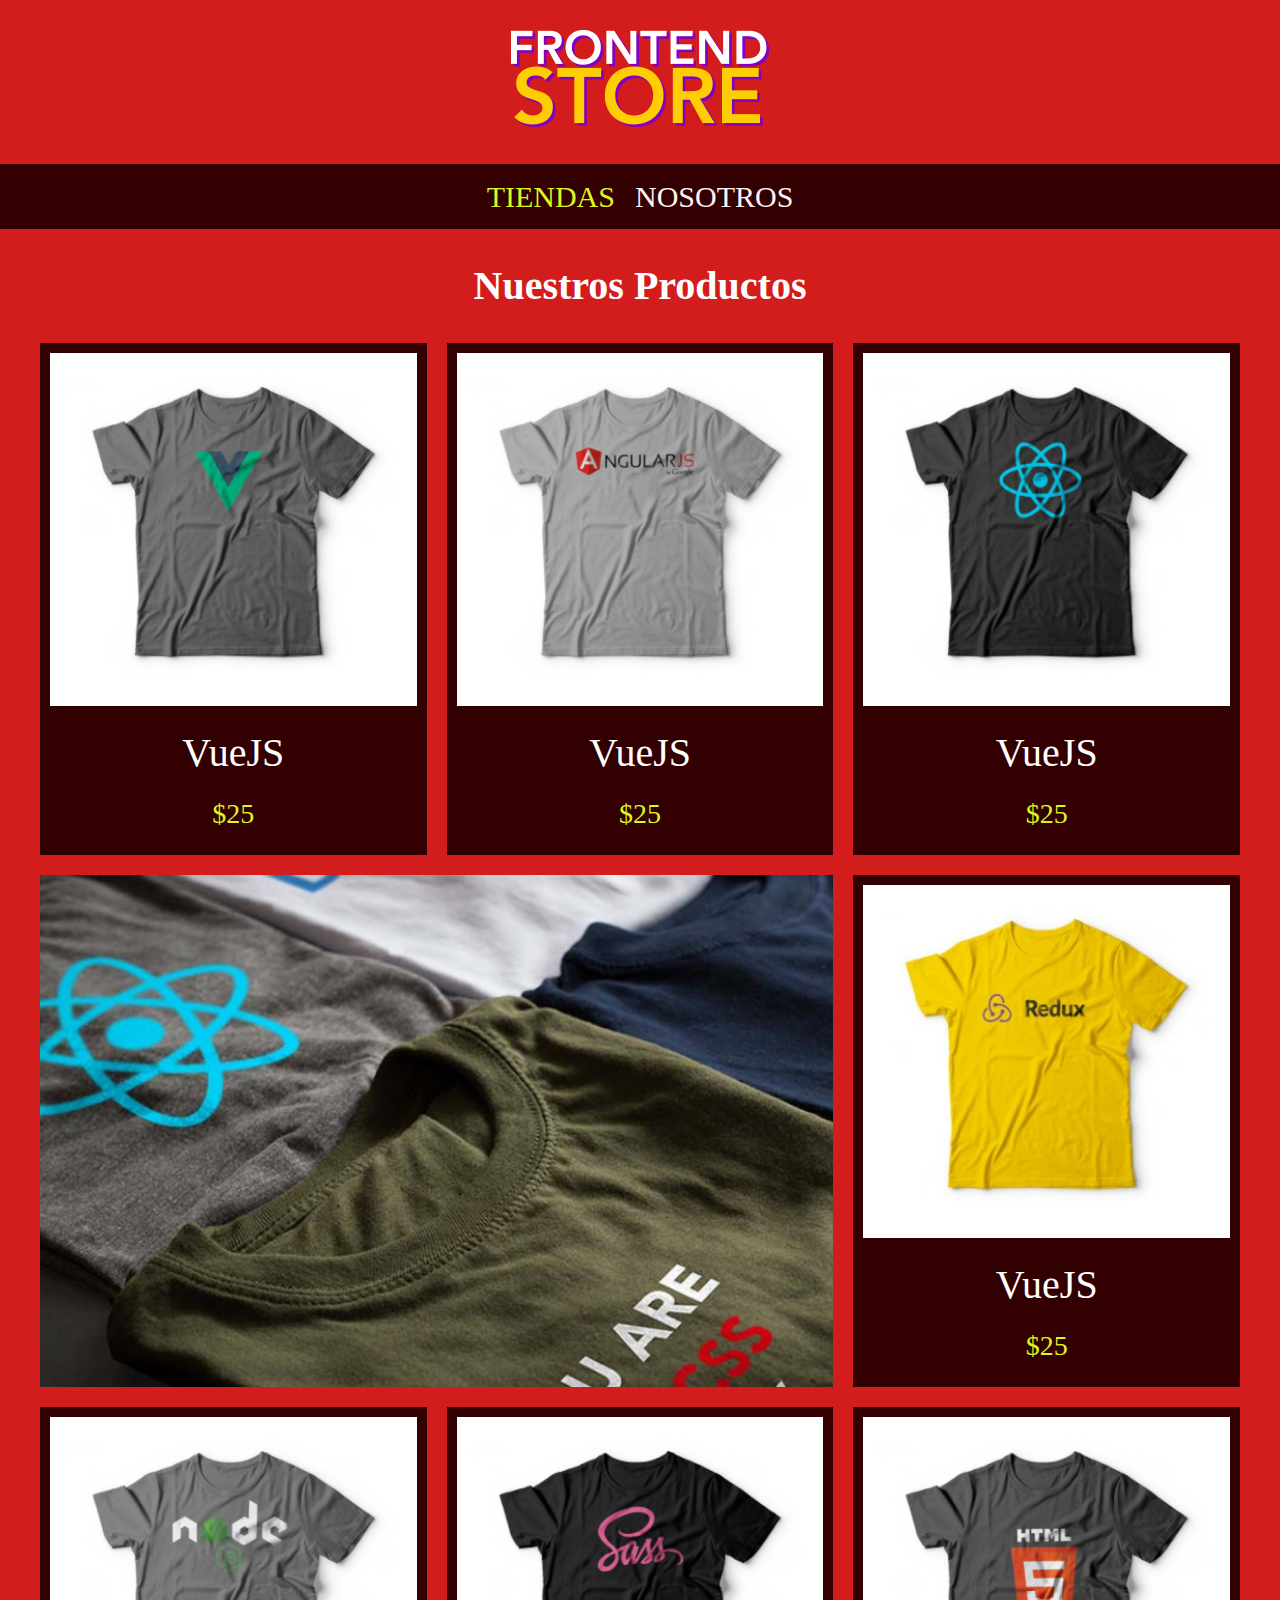
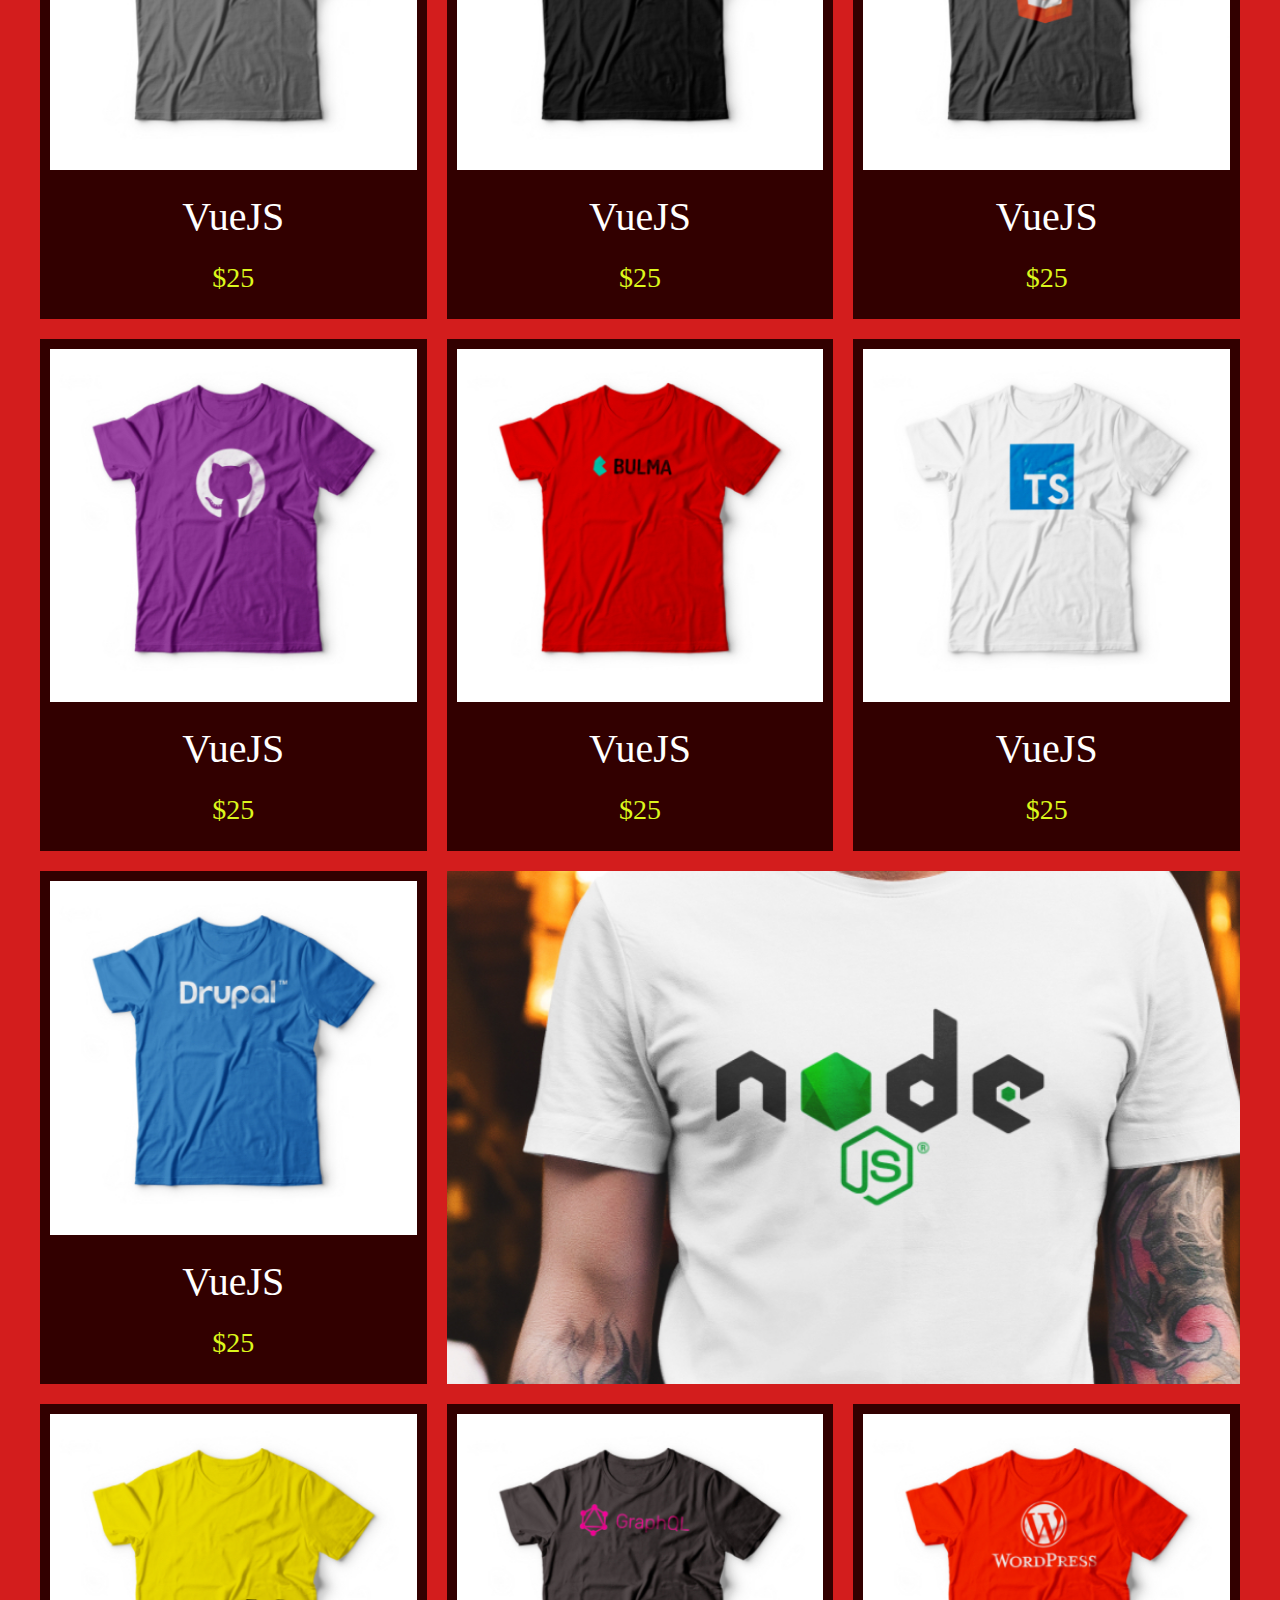
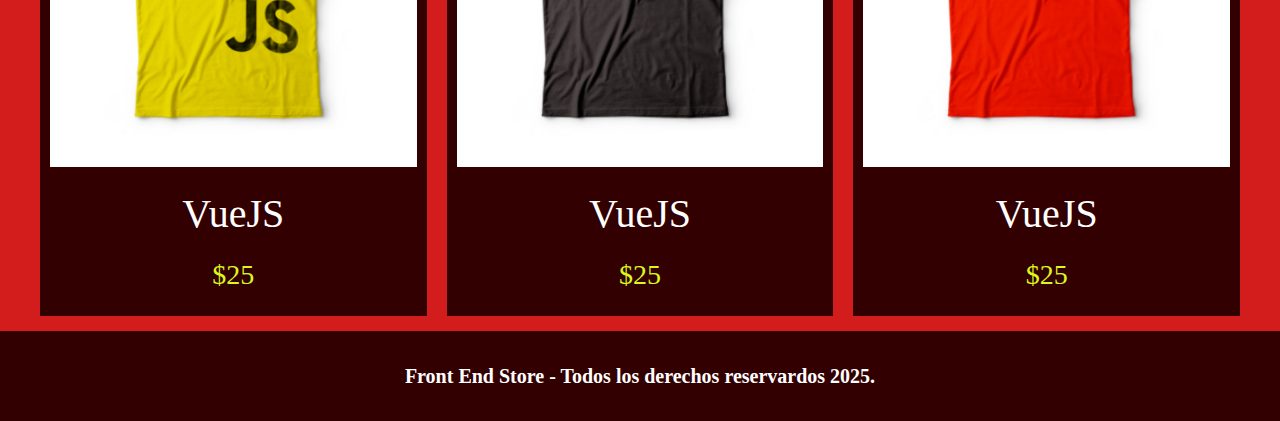
<file: index.html>
<!DOCTYPE html>
<html lang="en">
<head>
    <meta charset="UTF-8">
    <meta name="viewport" content="width=device-width, initial-scale=1.0">
    <link rel="stylesheet" href="css/normalize.css">
    <link rel="preconnect" href="https://fonts.googleapis.com">
    <link rel="preconnect" href="https://fonts.gstatic.com" crossorigin>
    <link href="https://fonts.googleapis.com/css2?family=Lora:ital,wght@0,400..700;1,400..700&family=Montserrat:ital,wght@0,100..900;1,100..900&family=Playfair+Display:ital,wght@0,400..900;1,400..900&display=swap" rel="stylesheet">
    <link rel="stylesheet" href="css/style.css">
    <title>Document</title>
</head>
<body>
    <header class="header">
        <a href="index.html">
            <img class="header__logo" src="img/logo.png" alt="logo">
        </a>
    </header>

    <nav class="nav">
        <a class="nav__enlaces nav__enlaces--activo" href="index.html">tiendas</a>
        <a class="nav__enlaces" href="nosotros.html">nosotros</a>
    </nav>

    <main class="contenedor">
        <h1>Nuestros Productos</h1>
        <div class="grid">
            <div class="producto">
                <a href="productos.html">
                    <img class="producto__imagen" src="img/1.jpg" alt="remera">
                    <div class="producto__informacion">
                        <p class="producto__nombre">VueJS</p>
                        <p class="producto__precio">$25</p>
                    </div>
                </a>
            </div> <!--producto-->
            <div class="producto">
                <a href="productos.html">
                    <img class="producto__imagen" src="img/2.jpg" alt="remera">
                    <div class="producto__informacion">
                        <p class="producto__nombre">VueJS</p>
                        <p class="producto__precio">$25</p>
                    </div>
                </a>
            </div> <!--producto-->
            <div class="producto">
                <a href="productos.html">
                    <img class="producto__imagen" src="img/3.jpg" alt="remera">
                    <div class="producto__informacion">
                        <p class="producto__nombre">VueJS</p>
                        <p class="producto__precio">$25</p>
                    </div>
                </a>
            </div> <!--producto-->
            <div class="producto">
                <a href="productos.html">
                    <img class="producto__imagen" src="img/4.jpg" alt="remera">
                    <div class="producto__informacion">
                        <p class="producto__nombre">VueJS</p>
                        <p class="producto__precio">$25</p>
                    </div>
                </a>
            </div> <!--producto-->
            <div class="producto">
                <a href="productos.html">
                    <img class="producto__imagen" src="img/5.jpg" alt="remera">
                    <div class="producto__informacion">
                        <p class="producto__nombre">VueJS</p>
                        <p class="producto__precio">$25</p>
                    </div>
                </a>
            </div> <!--producto-->
            <div class="producto">
                <a href="productos.html">
                    <img class="producto__imagen" src="img/6.jpg" alt="remera">
                    <div class="producto__informacion">
                        <p class="producto__nombre">VueJS</p>
                        <p class="producto__precio">$25</p>
                    </div>
                </a>
            </div> <!--producto-->
            <div class="producto">
                <a href="productos.html">
                    <img class="producto__imagen" src="img/7.jpg" alt="remera">
                    <div class="producto__informacion">
                        <p class="producto__nombre">VueJS</p>
                        <p class="producto__precio">$25</p>
                    </div>
                </a>
            </div> <!--producto-->
            <div class="producto">
                <a href="productos.html">
                    <img class="producto__imagen" src="img/8.jpg" alt="remera">
                    <div class="producto__informacion">
                        <p class="producto__nombre">VueJS</p>
                        <p class="producto__precio">$25</p>
                    </div>
                </a>
            </div> <!--producto-->
            <div class="producto">
                <a href="productos.html">
                    <img class="producto__imagen" src="img/9.jpg" alt="remera">
                    <div class="producto__informacion">
                        <p class="producto__nombre">VueJS</p>
                        <p class="producto__precio">$25</p>
                    </div>
                </a>
            </div> <!--producto-->
            <div class="producto">
                <a href="productos.html">
                    <img class="producto__imagen" src="img/10.jpg" alt="remera">
                    <div class="producto__informacion">
                        <p class="producto__nombre">VueJS</p>
                        <p class="producto__precio">$25</p>
                    </div>
                </a>
            </div> <!--producto-->
            <div class="producto">
                <a href="productos.html">
                    <img class="producto__imagen" src="img/11.jpg" alt="remera">
                    <div class="producto__informacion">
                        <p class="producto__nombre">VueJS</p>
                        <p class="producto__precio">$25</p>
                    </div>
                </a>
            </div> <!--producto-->
            <div class="producto">
                <a href="productos.html">
                    <img class="producto__imagen" src="img/12.jpg" alt="remera">
                    <div class="producto__informacion">
                        <p class="producto__nombre">VueJS</p>
                        <p class="producto__precio">$25</p>
                    </div>
                </a>
            </div> <!--producto-->
            <div class="producto">
                <a href="productos.html">
                    <img class="producto__imagen" src="img/13.jpg" alt="remera">
                    <div class="producto__informacion">
                        <p class="producto__nombre">VueJS</p>
                        <p class="producto__precio">$25</p>
                    </div>
                </a>
            </div> <!--producto-->
            <div class="producto">
                <a href="productos.html">
                    <img class="producto__imagen" src="img/14.jpg" alt="remera">
                    <div class="producto__informacion">
                        <p class="producto__nombre">VueJS</p>
                        <p class="producto__precio">$25</p>
                    </div>
                </a>
            </div> <!--producto-->
            <div class="grafico grafico--camisas"></div>
            <div class="grafico grafico--node"></div>
        </div>
    </main>

    <footer class="footer">
        <p class="footer__parrafo">Front End Store - Todos los derechos reservardos 2025.</p>
    </footer>
</body>
</html>
</file>
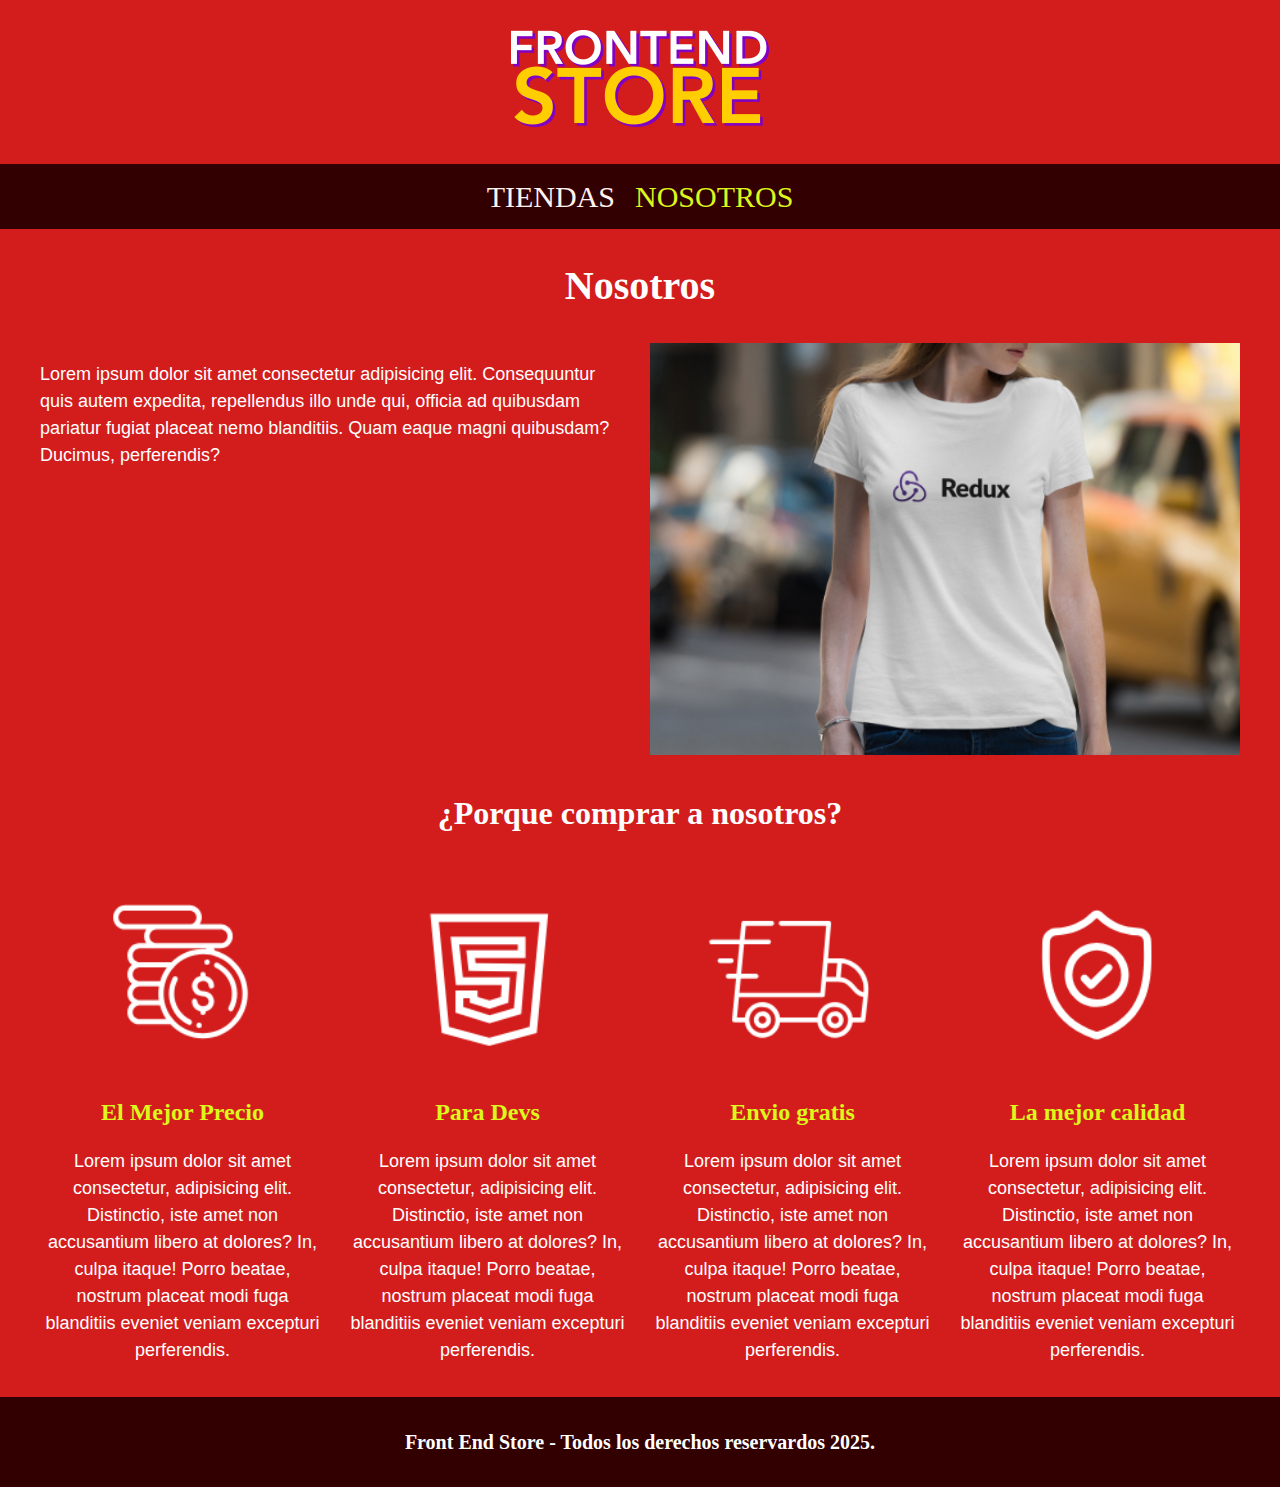
<file: nosotros.html>
<!DOCTYPE html>
<html lang="en">
<head>
    <meta charset="UTF-8">
    <meta name="viewport" content="width=device-width, initial-scale=1.0">
    <link rel="stylesheet" href="css/normalize.css">
    <link rel="preconnect" href="https://fonts.googleapis.com">
    <link rel="preconnect" href="https://fonts.gstatic.com" crossorigin>
    <link href="https://fonts.googleapis.com/css2?family=Lora:ital,wght@0,400..700;1,400..700&family=Montserrat:ital,wght@0,100..900;1,100..900&family=Playfair+Display:ital,wght@0,400..900;1,400..900&display=swap" rel="stylesheet">
    <link rel="stylesheet" href="css/style.css">
    <title>Document</title>
</head>
<body>
    <header class="header">
        <a href="index.html">
            <img class="header__logo" src="img/logo.png" alt="logo">
        </a>
    </header>

    <nav class="nav">
        <a class="nav__enlaces" href="index.html">tiendas</a>
        <a class="nav__enlaces nav__enlaces--activo" href="nosotros.html">nosotros</a>
    </nav>

    <main class="contenedor">
        <h1>Nosotros</h1>
        <div class="nosotros">
            <div class="nosotros__parrafo">
                <p>Lorem ipsum dolor sit amet consectetur adipisicing elit. Consequuntur quis autem expedita, repellendus illo unde qui, officia ad quibusdam pariatur fugiat placeat nemo blanditiis. Quam eaque magni quibusdam? Ducimus, perferendis?</p>
            </div>
            <div class="nosotros__imagen">
                <img src="img/nosotros.jpg" alt="">
            </div>
        </div>
    </main>

    <section class="contenedor seccion">
        <h2 class="seccion__titulo">¿Porque comprar a nosotros?</h2>
        <div class="bloques">
            <div class="bloque">
                <img src="img/icono_1.png" alt="icono">
                <h3 class="bloque__titulo">El Mejor Precio</h3>
                <p>Lorem ipsum dolor sit amet consectetur, adipisicing elit. Distinctio, iste amet non accusantium libero at dolores? In, culpa itaque! Porro beatae, nostrum placeat modi fuga blanditiis eveniet veniam excepturi perferendis.</p>
            </div> <!--bloque-->
            <div class="bloque">
                <img src="img/icono_2.png" alt="icono">
                <h3 class="bloque__titulo">Para Devs</h3>
                <p>Lorem ipsum dolor sit amet consectetur, adipisicing elit. Distinctio, iste amet non accusantium libero at dolores? In, culpa itaque! Porro beatae, nostrum placeat modi fuga blanditiis eveniet veniam excepturi perferendis.</p>
            </div> <!--bloque-->
            <div class="bloque">
                <img src="img/icono_3.png" alt="icono">
                <h3 class="bloque__titulo">Envio gratis</h3>
                <p>Lorem ipsum dolor sit amet consectetur, adipisicing elit. Distinctio, iste amet non accusantium libero at dolores? In, culpa itaque! Porro beatae, nostrum placeat modi fuga blanditiis eveniet veniam excepturi perferendis.</p>
            </div> <!--bloque-->
            <div class="bloque">
                <img src="img/icono_4.png" alt="icono">
                <h3 class="bloque__titulo">La mejor calidad</h3>
                <p>Lorem ipsum dolor sit amet consectetur, adipisicing elit. Distinctio, iste amet non accusantium libero at dolores? In, culpa itaque! Porro beatae, nostrum placeat modi fuga blanditiis eveniet veniam excepturi perferendis.</p>
            </div> <!--bloque-->
        </div> <!--Bloques-->
    </section>

    <footer class="footer">
        <p class="footer__parrafo">Front End Store - Todos los derechos reservardos 2025.</p>
    </footer>
</body>
</html>
</file>
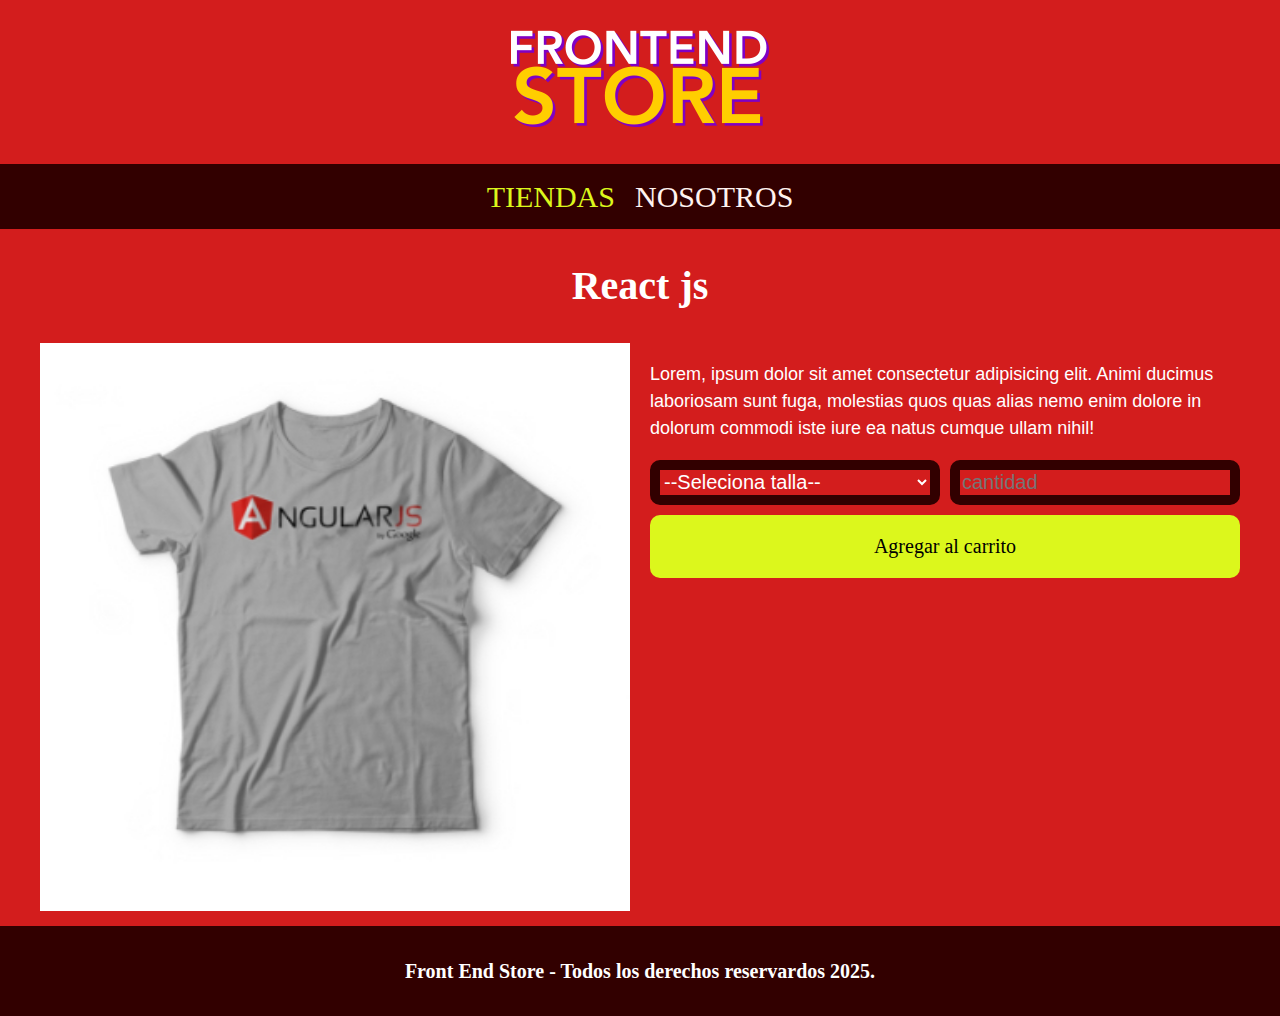
<file: productos.html>
<!DOCTYPE html>
<html lang="en">
<head>
    <meta charset="UTF-8">
    <meta name="viewport" content="width=device-width, initial-scale=1.0">
    <link rel="stylesheet" href="css/normalize.css">
    <link rel="preconnect" href="https://fonts.googleapis.com">
    <link rel="preconnect" href="https://fonts.gstatic.com" crossorigin>
    <link href="https://fonts.googleapis.com/css2?family=Lora:ital,wght@0,400..700;1,400..700&family=Montserrat:ital,wght@0,100..900;1,100..900&family=Playfair+Display:ital,wght@0,400..900;1,400..900&display=swap" rel="stylesheet">
    <link rel="stylesheet" href="css/style.css">
    <title>Document</title>
</head>
<body>
    <header class="header">
        <a href="index.html">
            <img class="header__logo" src="img/logo.png" alt="logo">
        </a>
    </header>

    <nav class="nav">
        <a class="nav__enlaces nav__enlaces--activo" href="inicio.html">tiendas</a>
        <a class="nav__enlaces" href="nosotros.html">nosotros</a>
    </nav>

    <main class="contenedor">
        <h1>React js</h1>

        <div class="camisa">
            <img class="camisa__imagen" src="img/2.jpg" alt="">
            <div class="camisa__contenido">
                <p>Lorem, ipsum dolor sit amet consectetur adipisicing elit. Animi ducimus laboriosam sunt fuga, molestias quos quas alias nemo enim dolore in dolorum commodi iste iure ea natus cumque ullam nihil!</p>
                <form  class="formulario" action="">
                    <select class="formulario__campo" name="" id="">
                        <option disabled selected value="">--Seleciona talla--</option>
                        <option value="">chica</option>
                        <option value="">mediana</option>
                        <option value="">grande</option>
                    </select>                    
                    <input class="formulario__campo" type="number" placeholder="cantidad" min="1">
                    <input  class="formulario__submit" type="submit" value="Agregar al carrito">
                </form>
            </div>
        </div>

    </main>

    <footer class="footer">
        <p class="footer__parrafo">Front End Store - Todos los derechos reservardos 2025.</p>
    </footer>
</body>
</html>
</file>
<file: css/style.css>
:root {
    --primarioOscuros: #320000;
    --primario:#d31d1d;
    --secundario:#2e2e2e;
    --secundarioOscuro: #fff3f0;
    --blanco: #fff;
    --negro: #000;
    --dorado: #dcf71c;
    --fuentePrincipal: "Lora " , serif;
}

html{
    box-sizing: border-box;
    font-size: 62.5%;
}
*, *::before, *:after{
    box-sizing: inherit;
}

/** globales **/

body{
    background-color: var(--primario);
    font-size: 1.6rem;
    line-height: 1.5;

}

p{
    font-size: 1.8rem;
    font-family: Arial, Helvetica, sans-serif;
    color: var(--blanco)
}

a{
    text-decoration: none;

}

img{
    width: 100%;
}

.contenedor{
    max-width: 120rem;
    margin: 0 auto;
}

h1,h2,h3{
    text-align: center;
    color: var(--blanco);
    font-family: var(--fuentePrincipal);
}

h1{
    font-size: 4rem;
}

h2{
    font-size: 3.2rem;
}

h3{
    font-size: 2.4rem;
}

/* fin globales */

.header{
    display: flex;
    justify-content: center;
}

.header__logo{
    margin-top: 3rem;
    margin-bottom: 3rem;
}

.nav{
    background-color: var(--primarioOscuros);
    padding: 1rem;
    display: flex;
    justify-content: center;
    gap: 2rem;
}

.nav__enlaces{
    color: var(--secundarioOscuro);
    font-size: 3rem;
    font-family: var(--fuentePrincipal);
    text-transform: uppercase;
}

.nav__enlaces--activo,
.nav__enlaces:hover{
    color: var(--dorado);
}

/** footer **/

.footer{
    background-color: var(--primarioOscuros);
    padding: 1rem 0;
    margin-top: 1.5rem;
}

.footer__parrafo{
    font-family: var(--fuentePrincipal);
    font-size: 2rem;
    font-weight: bold;
    text-align: center;
}

.grid{
    display: grid;
    grid-template-columns: repeat(2, 1fr);
    gap: 2rem;
}
@media (min-width: 768px) {
    .grid{
        grid-template-columns: repeat(3, 1fr);
    }
}

.producto{
    background-color: var(--primarioOscuros);
    padding: 1rem;
}

.producto__nombre{
   font-size: 4rem;
}

.producto__precio{
   font-size: 2.8rem;
   color: var(--dorado);
}

.producto__nombre,
.producto__precio{
    font-family: var(--fuentePrincipal);
    text-align: center;
    margin: 1rem 0;
}

.grafico{
    background-repeat: no-repeat;
    background-size: cover;
    min-height: 30rem;
}

.grafico--camisas{
    background-image: url(../img/grafico1.jpg);
    grid-row: 2 / 3;
    grid-column: 1 / 3;
}

.grafico--node{
    background-image: url(../img/grafico2.jpg);
    grid-row: 8/9;
    grid-column: 1 / 3 ;
}

@media (min-width: 768px) {
    .grafico--node{
        grid-row: 5/6;
        grid-column: 2/4;
        background-image: url(../img/grafico2.jpg)
    }
}

/**  Nosotros **/

.nosotros{
    display: grid;
    grid-template-rows: repeat(2,auto);
}

@media (min-width: 768px) {
    .nosotros{
        display: grid;
        grid-template-columns: repeat(2, 1fr);
        column-gap: 2rem;
    }

    .nosotros_parrafo{
        grid-column: 1/2;
    }

    .nosotros__imagen{
        grid-column: 2/3;
    }
}

.nosotros_parrafo{
    grid-row: 2 /3;
}

.nosotros__imagen{
    grid-row: 1/2;
}

/* Despues del main */

.bloques{
    display: grid;
    grid-template-columns: repeat(2,1fr);
    grid-template-rows: repeat(2,1fr);
    gap: 2rem;
}

@media (min-width: 768px) {
   .bloques{
        grid-template-columns: repeat(4,1fr);
        grid-template-rows: repeat(1,4fr);
   }
}

.bloque{
    text-align: center;
}

.bloque__titulo{
    margin: 0;
    color: var(--dorado);
}

/*Producto */

@media (min-width:768px ) {
    .camisa{
        display: grid;
        grid-template-columns: repeat(2, 1fr);
        column-gap: 2rem;
    }
}

.camisa__imagen{
    width: 100%;
}

.camisa__contenido{

}

@media (min-width: 768px) {
   
}

.formulario{
    display: grid;
    grid-template-columns: repeat(2,1fr);
    gap: 1rem;
}

.formulario__campo{
    border: 1rem solid var(--primarioOscuros);
    background-color: transparent;
    color: var(--blanco);
    font-size: 2rem;
    font-family: Arial, Helvetica, sans-serif;
    border-radius: 1rem;
}

.formulario__submit{
    background-color: var(--dorado);
    border: none;
    font-size: 2rem;
    font-family: var(--fuentePrincipal);
    padding: 2rem;
    border-radius: 1rem;
    transition: background-color 0.3s ease;
    grid-column: 1/3;
}

.formulario__submit:hover{
    cursor: pointer;
    background-color: var(--secundario);
}
</file>
